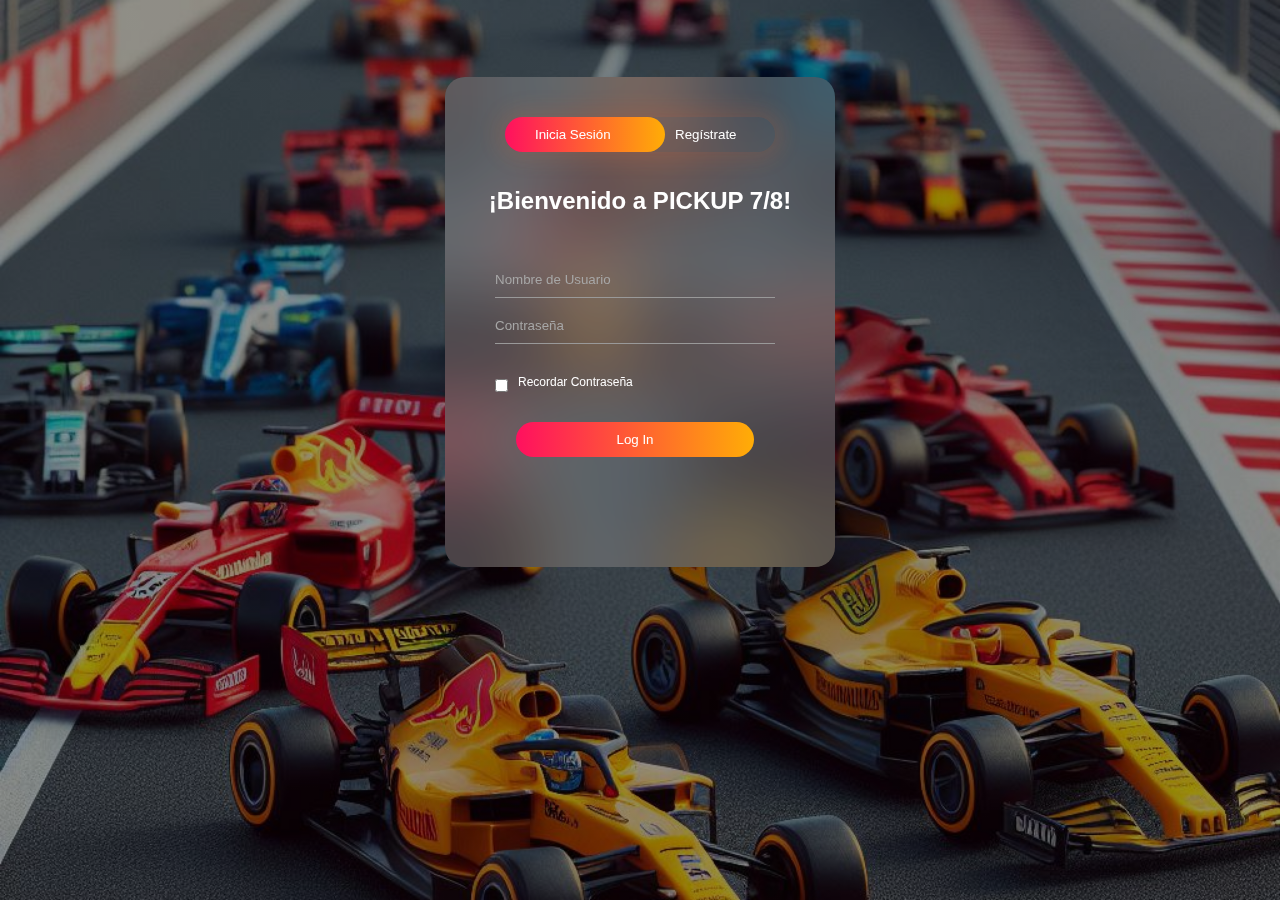
<file: index.html>
<!DOCTYPE html>
<html lang="es">
<head>
    <meta charset="UTF-8">
    <meta name="viewport" content="width=device-width, initial-scale=1.0">
    <title>PICKUP 7/8 - Iniciar Sesión</title>
    <link rel="stylesheet" href="styles1.css">
    <link rel="shortcut icon" href="icono.png" type="image/x-icon">
</head>
<body>
    <div class="hero">
        <div class="form-box">
            <div class="button-box">
                <div id="btn"></div>
                <button type="button" class="toggle-btn" onclick="login()">Inicia Sesión</button>
                <button type="button" class="toggle-btn" onclick="registro()">Regístrate</button>
            </div>
            <div class="welcome">
                <h1>¡Bienvenido a PICKUP 7/8!</h1>
            </div>
            <form id="login" action="login.php" class="input-group" method="POST">
                <input type="text" name="username" id="" class="input-field" placeholder="Nombre de Usuario" required>
                <input type="password" name="password" id="" class="input-field" placeholder="Contraseña" required>
                <br>
                <input type="checkbox" name="remember" id="" class="check-box"><span>Recordar Contraseña</span>
                <br>
                <button type="submit" class="submit-btn">Log In</button>
            </form>
            <form id="registro" action="registro.php" class="input-group" method="POST">
                <input type="text" name="username" id="" class="input-field" placeholder="Nombre de Usuario" required>
                <input type="email" name="email" id="" class="input-field" placeholder="Correo Electrónico" required>
                <input type="password" name="password" id="" class="input-field" placeholder="Contraseña" required>
                <br>
                <input type="checkbox" name="accept_terms" id="" class="check-box"><span>Acepto todos los términos y condiciones</span>
                <br>
                <button type="submit" class="submit-btn">Registrar</button>
            </form>
        </div>
    </div>

    <script>
        var x = document.getElementById("login")
        var y = document.getElementById("registro")
        var z = document.getElementById("btn")
        function registro()
        {
            x.style.left = "-400px"
            y.style.left = "50px"
            z.style.left = "110px"
        }
        function login()
        {
            x.style.left = "50px"
            y.style.left = "450px"
            z.style.left = "0"
        }
    </script>
</body>
</html>
</file>
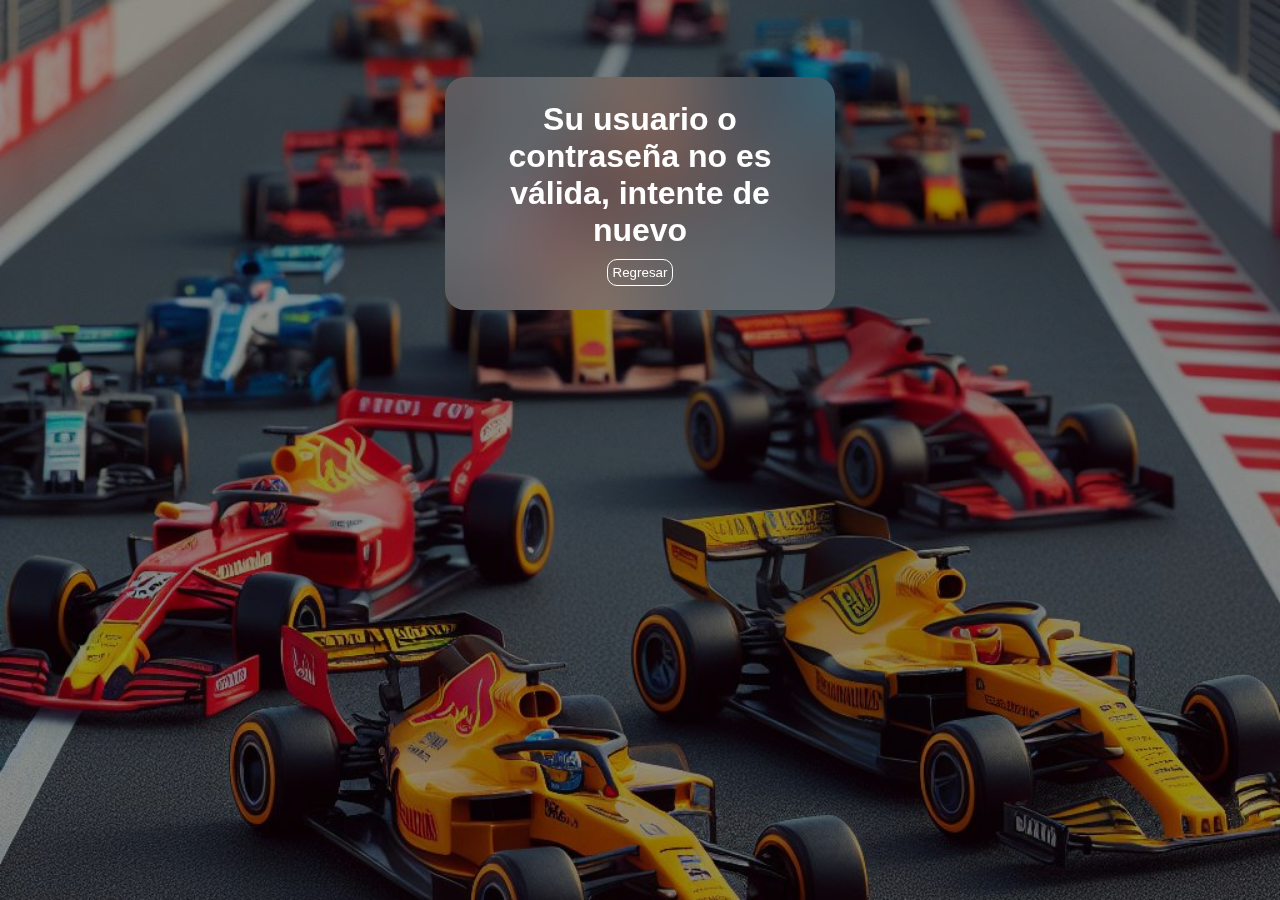
<file: error copy.html>
<!DOCTYPE html>
<html lang="es">
<head>
    <meta charset="UTF-8">
    <meta name="viewport" content="width=device-width, initial-scale=1.0">
    <title>PICKUP 7/8 - Error</title>
    <link rel="stylesheet" href="styles2.css">
    <link rel="shortcut icon" href="icono.png" type="image/x-icon">
</head>
<body>
    <div class="hero">
        <div class="form-box">
            <div class="error">
                <h1>Su usuario o contraseña no es válida, intente de nuevo</h1>
                <button><a href="index.html">Regresar</a></button>
            </div>
        </div>
    </div>
</body>
</html>
</file>
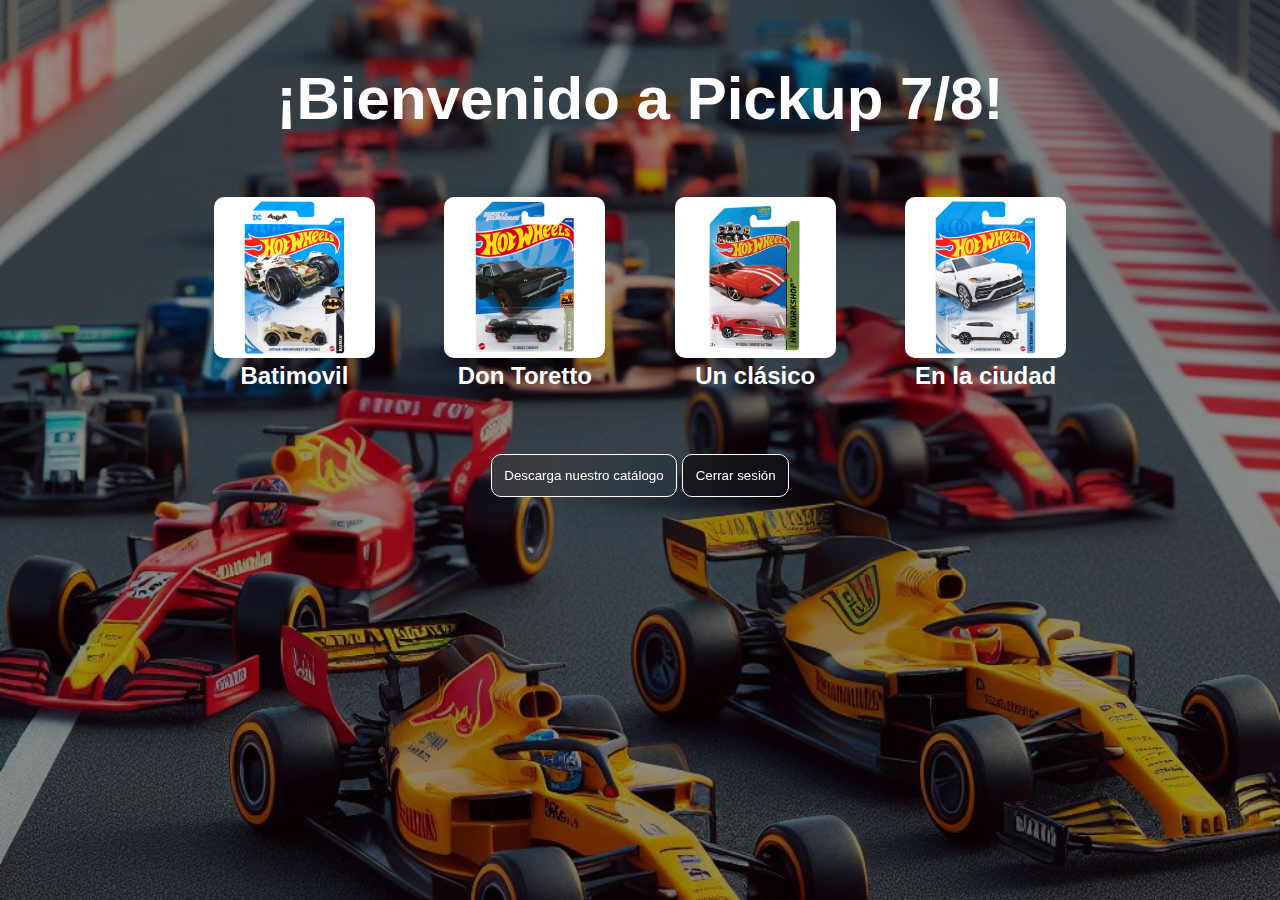
<file: inicio.html>
<!DOCTYPE html>
<html lang="es">
<head>
    <meta charset="UTF-8">
    <meta name="viewport" content="width=device-width, initial-scale=1.0">
    <title>PICKUP 7/8 - Inicio</title>
    <link rel="stylesheet" href="styles3.css">
    <link rel="shortcut icon" href="icono.png" type="image/x-icon">
</head>
<body>
    <div class="hero">
        <h1>¡Bienvenido a Pickup 7/8!</h1>
        <div class="conteiner">
            <div class="min-conteiner">
                <img src="1.png" alt="">
                <h2>Batimovil</h2>
            </div>
            <div class="min-conteiner">
                <img src="2.png" alt="">
                <h2>Don Toretto</h2>
            </div>
            <div class="min-conteiner">
                <img src="3.png" alt="">
                <h2>Un clásico</h2>
            </div>
            <div class="min-conteiner">
                <img src="4.png" alt="">
                <h2>En la ciudad</h2>
            </div>
        </div>
        <div class="conteiner2">
            <button><a href="Catálogo Pickup 7-8.pdf" download="Catálogo Pickup 7/8.pdf">Descarga nuestro catálogo</a></button>
            <button><a href="index.html">Cerrar sesión</a></button>
        </div>
    </div>
</body>
</html>
</file>
<file: styles1.css>
*
{
    margin: 0%;
    padding: 0%;
    font-family: sans-serif;
    color: #fff;
}
.hero
{
    height: 100%;
    width: 100%;
    background-image: linear-gradient(rgba(0,0,0,0.4),rgba(0,0,0,0.4)),url(fondo.jpeg);
    background-position: center;
    background-size: cover;
    position: absolute;
}
.form-box
{
    width: 380px;
    height: 480px;
    position: relative;
    margin: 6% auto;
    background: rgba(255, 255, 255, 0.2);
    backdrop-filter: blur(40px);
    padding: 5px;
    overflow: hidden;
    border-radius: 20px;
}
.button-box
{
    width: 270px;
    margin: 35px auto;
    position: relative;
    box-shadow: 0 0 20px 9px #ff61241f;
    border-radius: 30px;
}
.toggle-btn
{
    padding: 10px 30px;
    cursor: pointer;
    background: transparent;
    border: 0;
    outline: none;
    position: relative;
}
#btn
{
    top: 0;
    left: 0;
    position: absolute;
    width: 160px;
    height: 100%;
    background: linear-gradient(to right, #ff105f, #ffad06);
    border-radius: 30px;
    transition: .5s;
}
.input-group
{
    top: 180px;
    position: absolute;
    width: 280px;
    transition: .5s;
}
.input-field
{
    width: 100%;
    padding: 10px 0;
    margin: 5px 0;
    border-left: 0;
    border-top: 0;
    border-right: 0;
    border-bottom: 1px solid #999;
    outline: none;
    background: transparent;
}
.submit-btn
{
    width: 85%;
    padding: 10px 30px;
    cursor: pointer;
    display: block;
    margin: auto;
    background: linear-gradient(to right, #ff105f, #ffad06);
    border: 0;
    outline: none;
    border-radius: 30px;
}
.check-box
{
    margin: 30px 10px 30px 0;
}
span
{
    color: #fff;
    font-size: 12px;
    bottom: 68px;
    position: absolute;
}
#login
{
    left: 50px;
}
#registro
{
    left: 450px;
}
.welcome
{
    width: 100%;
    text-align: center;
    font-size: 12px;
}
::placeholder
{
    color: #a7a7a7;
}
@media (max-width: 767px) {
    .hero {
        height: 100%;
    }
    .form-box {
        width: 270px;
        height: 400px;
        margin: 6% auto;
    }
    .button-box {
        width: 270px;
    }
    .input-field
    {
        width: 200px;
        padding: 5px 0;
    }
   .submit-btn
   {
    width: 70%;
    padding: 10px 0%;
    margin: 0%;
   }
   span
   {
    width: 200px;
   }
}
</file>
<file: styles2.css>
*
{
    margin: 0%;
    padding: 0%;
    font-family: sans-serif;
    color: #fff;
}
.hero
{
    height: 100%;
    width: 100%;
    background-image: linear-gradient(rgba(0,0,0,0.4),rgba(0,0,0,0.4)),url(fondo.jpeg);
    background-position: center;
    background-size: cover;
    position: absolute;
}
.form-box
{
    width: 380px;
    height: auto;
    position: relative;
    margin: 6% auto;
    background: rgba(255, 255, 255, 0.2);
    backdrop-filter: blur(40px);
    padding: 5px;
    border-radius: 20px;
    text-align: center;
    justify-content: center;
    align-items: center;
}
.error
{
    padding: 5%;
}
.error button
{
    margin-top: 10px;
    padding: 5px;
    border: solid 1px #fff;
    background: transparent;
    border-radius: 10px;
}
.error button a
{
    text-decoration: none;
}
.error button:hover
{
    border: solid 1px #ffad06;
    transition: .5s;
}
.error button a:hover
{
    color: #ffad06;
    transition: .5s;
}
@media (max-width: 767px) {
    .hero {
        height: 100%;
    }
    .form-box {
        width: 270px;
        height: 220px;
        margin: 6% auto;
    }
}
</file>
<file: styles3.css>
*
{
    margin: 0%;
    padding: 0%;
    font-family: sans-serif;
    color: #fff;
}
.hero
{
    height: 100%;
    width: 100%;
    background-image: linear-gradient(rgba(0,0,0,0.4),rgba(0,0,0,0.4)),url(fondo.jpeg);
    background-position: center;
    background-size: cover;
    position: absolute;
}
h1
{
    text-align: center;
    margin: 5%;
    font-size: 60px;
}
.conteiner
{
    width: 90%;
    display: flex;
    margin: 5%;
    justify-content: center;
    align-items: center;
    text-align: center;
}
.min-conteiner
{
    width: 20%;
    transition: 1s;
}
.min-conteiner img
{
    width: 70%;
    border-radius: 10px;
}
.min-conteiner img:hover
{
    width: 90%;
    transition: 1s;
}
.conteiner2
{
    text-align: center;
}
.conteiner2 button
{
    background: transparent;
    backdrop-filter: blur(40px);
    padding: 1%;
    border-radius: 10px;
    border: solid 1px #fff;
    transition: .9s;

}
.conteiner2 button a
{
    color: #fff;
    text-decoration: none;
}
.conteiner2 button:hover
{

    transition: .9s;
    background-color: #000;
}
@media (max-width: 767px) {
    .hero {
        height: 100%;
    }
    h1
    {
        font-size: 35px;
    }
    .conteiner {
        width: 550px;
    }
    h2
    {
        font-size: 15px;
    }
}
@media (max-width: 550px) {
    .hero {
        height: 100%;
    }
    h1
    {
        font-size: 35px;
    }
    .conteiner {
        width: 350px;
    }
    h2
    {
        font-size: 15px;
    }
}
</file>
